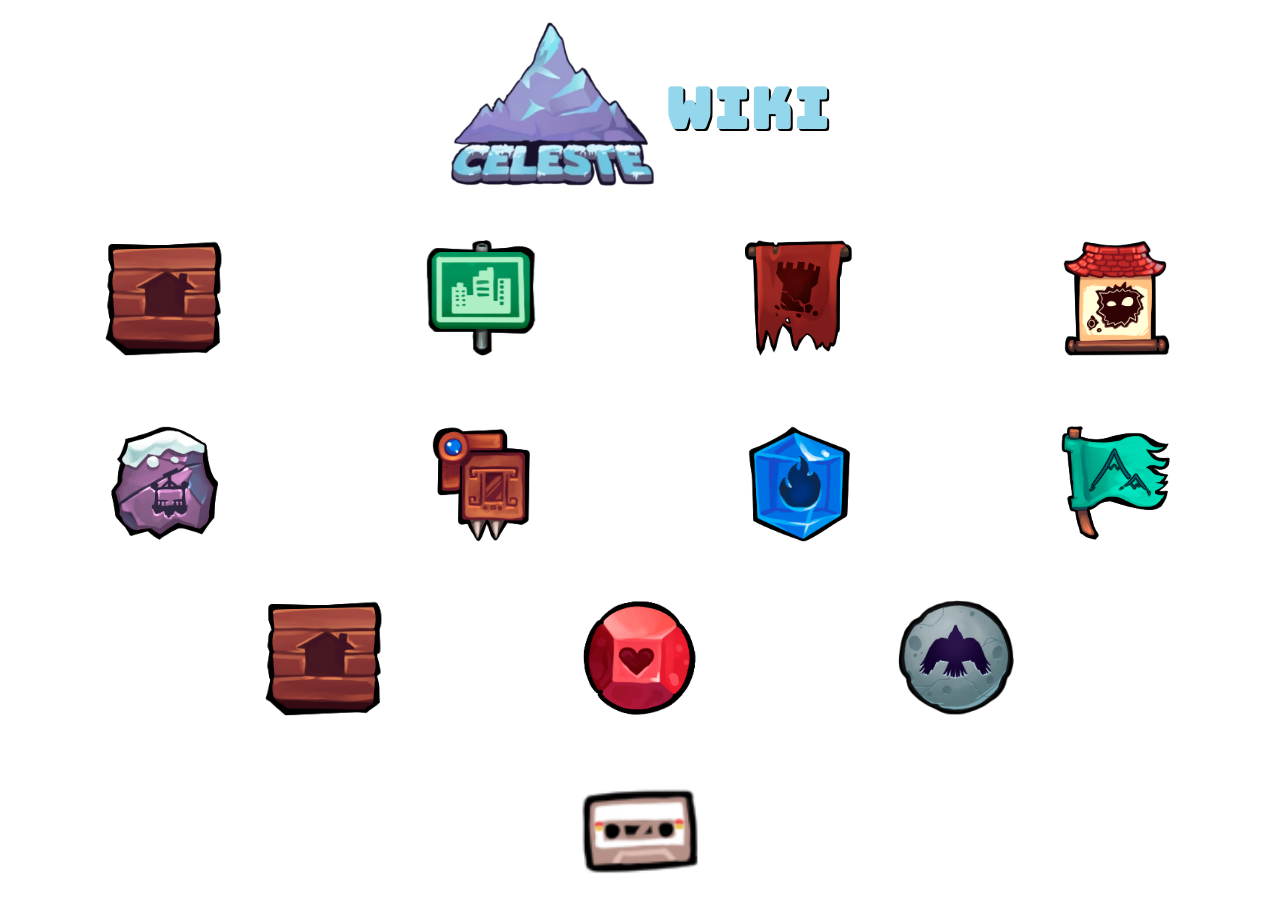
<file: index.html>
<!DOCTYPE html>
<html lang="pt-br">
<head>
    <meta charset="UTF-8">
    <meta name="viewport" content="width=device-width, initial-scale=1.0">
    <title>Celeste Wiki</title>
    <link rel="stylesheet" href="./css/style.css">
    <link href="https://fonts.googleapis.com/css2?family=Bungee&display=swap" rel="stylesheet">
</head>
<body>

    <div class="main-container">
        <header class="header">
            <img src="./images/celesteLogo.png" alt="Celeste Wiki Logo" class="logo">
            <h1>WIKI</h1>
        </header>

        <main>
            <div class="grid-caps">
            <a href="" class="caps"><img class="imagem-caps" src="./images/quadradoIcone.png" alt="">Prólogo</a>
            <a href="" class="caps"><img class="imagem-caps" src="./images/placaIcone.png" alt="">Capitulo 2</a>
            <a href="" class="caps"><img class="imagem-caps" src="./images/estandarteIcone.png" alt="">Capitulo 3</a>
            <a href="" class="caps"><img class="imagem-caps" src="./images/resortIcone.png" alt="">Capitulo 4</a>
            <a href="" class="caps"><img class="imagem-caps" src="./images/pedraIcone.png" alt="">Capitulo 5</a>
            <a href="" class="caps"><img class="imagem-caps" src="./images/temploIcone.png" alt="">Capitulo 6</a>
            <a href="" class="caps"><img class="imagem-caps" src="./images/cristalFogoIcone.png" alt="">Capitulo 7</a>
            <a href="" class="caps"><img class="imagem-caps" src="./images/bandeiraIcone.png" alt="">Capitulo 8</a>
            </div>
            <div class="ultimos-caps">
            <a href="" class="caps"><img class="imagem-caps" src="./images/quadradoIcone.png" alt="">Capitulo 9</a>
            <a href="" class="caps"><img class="imagem-caps" src="./images/joiaCoracaoIcone.png" alt="">Capitulo 10</a>
            <a href="" class="caps"><img class="imagem-caps" src="./images/pedraPassaroIcone.png" alt="">Capitulo 11</a>
            </div>
        </main>

        <footer class="footer">
            <a href="./pages/ladosB.html" class="cassette-icone"><img src="./images/casseteJournal.png" alt="Cassette Icon"></a>
        </footer>
    </div>

</body>
</html>
</file>
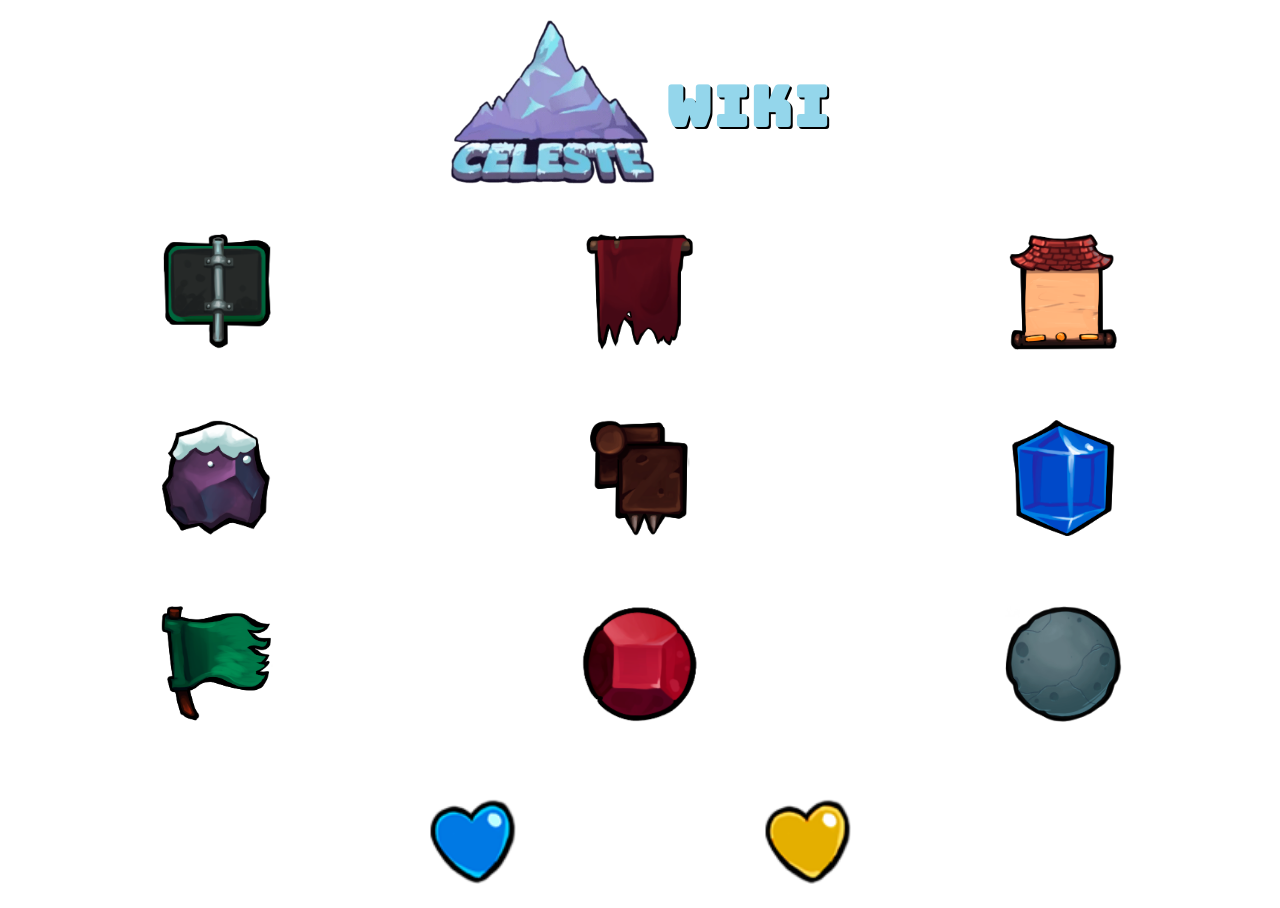
<file: pages/ladosB.html>
<!DOCTYPE html>
<html lang="pt-br">
<head>
    <meta charset="UTF-8">
    <meta name="viewport" content="width=device-width, initial-scale=1.0">
    <title>Celeste Wiki</title>
    <link rel="stylesheet" href="../css/ladosB.css">
    <link href="https://fonts.googleapis.com/css2?family=Bungee&display=swap" rel="stylesheet">
</head>
<body>

    <div class="main-container">
        <header class="header">
            <img src="../images/celesteLogo.png" alt="Celeste Wiki Logo" class="logo">
            <h1>WIKI</h1>
        </header>

        <main class="grid-caps">
            <a href="" class="caps"><img class="imagem-caps" src="../images/placaIconeB.png" alt="">Capitulo 1</a>
            <a href="" class="caps"><img class="imagem-caps" src="../images/estandarteIconeB.png" alt="">Capitulo 2</a>
            <a href="" class="caps"><img class="imagem-caps" src="../images/resortIconeB.png" alt="">Capitulo 3</a>
            <a href="" class="caps"><img class="imagem-caps" src="../images/pedraIconeB.png" alt="">Capitulo 4</a>
            <a href="" class="caps"><img class="imagem-caps" src="../images/temploIconeB.png" alt="">Capitulo 5</a>
            <a href="" class="caps"><img class="imagem-caps" src="../images/cristalFotoIconeB.png" alt="">Capitulo 6</a>
            <a href="" class="caps"><img class="imagem-caps" src="../images/bandeiraIconeB.png" alt="">Capitulo 7</a>
            <a href="" class="caps"><img class="imagem-caps" src="../images/joiaCoracaoIconeB.png" alt="">Capitulo 8</a>
            <a href="" class="caps"><img class="imagem-caps" src="../images/pedraPassaroIconeB.png" alt="">Capitulo 9</a>
        </main>

        <footer class="footer">
            <a href="../index.html" class="cassette-icone"><img src="../images/coracaoAzul.png" alt="Cassette Icon"></a>
            <a class="cassette-icone"><img src="../images/coracaoAmarelo.png" alt="Cassette Icon"></a>
        </footer>
    </div>

</body>
</html>
</file>
<file: css/style.css>
* {
    margin: 0;
    padding: 0;
    box-sizing: border-box;
}

body {
    background-image: linear-gradient(rgba(43, 33, 77, 0.9)), url('../images/backgroundHome.png');
    background-size: cover;
    background-position: center;
    display: flex;
    justify-content: center;
    align-items: center;
    min-height: 100vh;
    color: white;
}

.main-container {
    width: 100%;
    text-align: center;
    padding: 20px;
}

.header {
    display: flex;
    align-items: center;
    justify-content: center;
    width: 35.46vw;
    margin-bottom: 40px;
    display: inline-flex;
    align-items: center;
    gap: 10px;
}

.logo {
    min-width: 185px;
    min-height: 150px;
    max-width: 300px;
    width: 45%;
    display: block;
    margin: 0 0 10px;
}

.header h1 {
    font-family: bungee;
    font-size: 3.5rem;
    letter-spacing: 2px;
    text-shadow: 2px 2px #000;
    color: #94d6eb;
    cursor: default;
}

.grid-caps {
    display: grid;
    grid-template-columns: repeat(4, 1fr);
    gap: 3.25vw 3.3vh;
    justify-items: center;
    align-items: center;
    margin-bottom: 3.3vh;
}
.ultimos-caps {
    width: 100%;
    display: flex;
    justify-content: center;
    gap: 10%; 
    margin-bottom: 5.3vh;
}

.caps{
    width: 15vw;
    height: 16.05vh;
    text-decoration: none;
    color: white;
    font-family: bungee;
    display: flex;
    flex-direction: column;
    align-items:center;
    justify-content: center;
}

.imagem-caps {
    width: 100%;
    max-width:fit-content;
    height: 80%;
    cursor: pointer;
    transition: transform 0.2s
}

.imagem-caps:hover {
    transform: scale(1.05);
}

.footer {
    display: flex;
    justify-content: center;
}

.cassette-icone {
    width: 9.5%;
    height: 5.5%;
    cursor: pointer;
    justify-content: center;
    align-items: center;
    transition: transform 0.2s;
    max-width: 140px;
    max-height: 90px;
}

.cassette-icone img {
    width: 100%;
    height: 100%;
    border-radius: 10px;
}

.cassette-icone:hover {
    transform: scale(1.05);
}

@media (max-width: 600px) {
    .header {
        max-width: 272px;
        max-height: 167px;
    }
    .logo {
        min-width: 120px;
        max-width: 120px;
        min-height: 100px;
        max-height: 100px;
    }
    .grid-caps {
        grid-template-columns: repeat(2, 1fr);
        gap: 25px;
        margin-bottom: 25px;
    }

    .caps{
        width: 100%;
    }

    .cassette-icone {
        min-width: 75px;
        min-height: 25px;
    }

    .ultimos-caps {
        display: grid;
        grid-template-columns: repeat(2, 1fr);
        gap: 25px;
        justify-items: center;
        align-items: center;
        margin-bottom: 40px;
    }
}
</file>
<file: css/ladosB.css>
* {
    margin: 0;
    padding: 0;
    box-sizing: border-box;
}

body {
    background-image: linear-gradient(rgba(80, 27, 27, 0.9)), url('../images/backgroundHome.png');
    background-size: cover;
    background-position: center;
    display: flex;
    justify-content: center;
    align-items: center;
    min-height: 100vh;
    color: white;
}
.main-container {
    width: 100%;
    text-align: center;
    padding: 20px;
}

.header {
    display: flex;
    align-items: center;
    justify-content: center;
    width: 35.46vw;
    margin-bottom: 40px;
    display: inline-flex;
    align-items: center;
    gap: 10px;
}

.logo {
    min-width: 185px;
    min-height: 150px;
    max-width: 300px;
    width: 45%;
    display: block;
    margin: 0 0 10px;
}

.header h1 {
    font-family: bungee;
    font-size: 3.5rem;
    letter-spacing: 2px;
    text-shadow: 2px 2px #000;
    color: #94d6eb;
    cursor: default;
}

.grid-caps {
    display: grid;
    grid-template-columns: repeat(3, 1fr);
    gap: 3.25vw 3.3vh;
    justify-items: center;
    align-items: center;
    margin-bottom: 5.3vh;
}

.caps{
    width: 14vw;
    height: 16.05vh;
    text-decoration: none;
    color: white;
    font-family: bungee;
    display: flex;
    flex-direction: column;
    align-items:center;
}

.imagem-caps {
    width: 100%;
    max-width: fit-content;
    height: 80%;
    cursor: pointer;
    transition: transform 0.2s
}

.imagem-caps:hover {
    transform: scale(1.05);
}

.footer {
    display: flex;
    justify-content: center;
    gap: 20%;
}

.cassette-icone {
    width: 7%;
    height: 11%;
    cursor: pointer;
    justify-content: center;
    align-items: center;
    transition: transform 0.2s;
}

.cassette-icone img {
    width: 100%;
    height: 100%;
    border-radius: 10px;
}

.cassette-icone:hover {
    transform: scale(1.05);
}

@media (max-width: 600px) {
    .header {
        max-width: 272px;
        max-height: 167px;
    }
    .logo {
        min-width: 120px;
        max-width: 120px;
        min-height: 100px;
        max-height: 100px;
    }
    .grid-caps {
        grid-template-columns: repeat(2, 1fr);
    }

    .caps{
        width: 100%;
    }

    .grid-caps {
        gap: 25px;
        margin-bottom: 40px;
    }

    .cassette-icone {
        min-width: 60px;
        min-height: 10px;
        max-width: 60px;
        max-height: 10px;
    }
}
</file>
